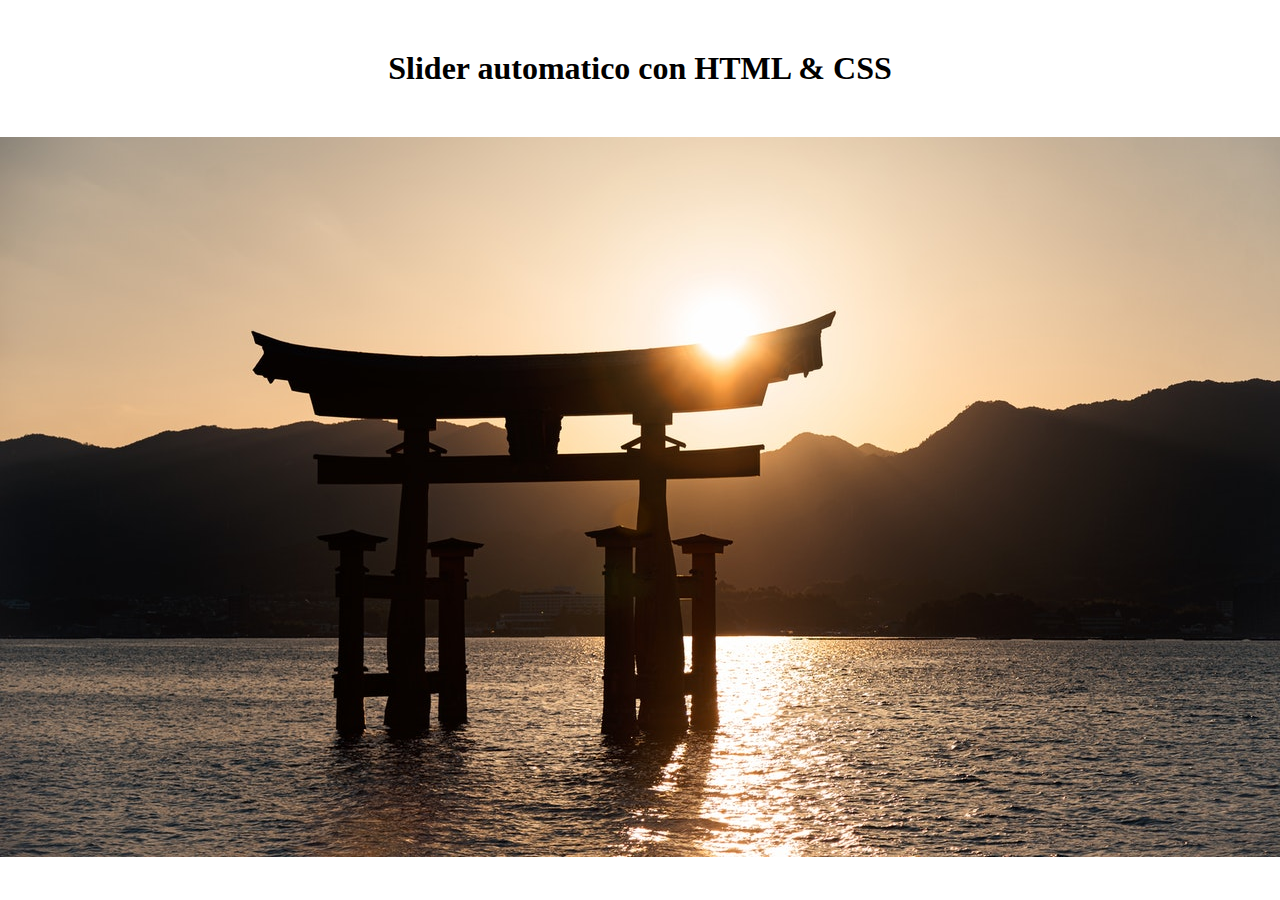
<file: aprendito/slide/index.html>
<!DOCTYPE html>
<html lang="en">
<head>
    <meta charset="UTF-8">
    <meta http-equiv="X-UA-Compatible" content="IE=edge">
    <meta name="viewport" content="width=device-width, initial-scale=1.0">
    <title>Slider</title>
    <link rel="stylesheet" href="style.css">
</head>
<body>

    <h2>Slider automatico con HTML & CSS</h2>

    <div class="slider-frame">
        <ul>
            <li><img src="slider1.jpg" alt=""></li>
            <li><img src="slider2.jpg" alt=""></li>
            <li><img src="slider3.jpg" alt=""></li>
            <li><img src="slider4.jpg" alt=""></li>
        </ul>
    </div>
    
</body>
</html>
</file>
<file: aprendito/slide/style.css>
* {
    margin: 0;
    padding: 0;
    font-family: lato;
}

h2 {
    text-align: center;
    font-size: 2rem;
    padding-top: 50px;
}

.slider-frame {
	width: 1280px;
    height: auto;
	margin:50px auto 0;
	overflow: hidden;
}

.slider-frame ul {
	display: flex;
	padding: 0;
	width: 400%;
	
	animation: slide 20s infinite alternate ease-in-out;
}

.slider-frame li {
	width: 100%;
	list-style: none;
}

.slider-frame img {
	width: 100%;
}

@keyframes slide {
	0% {margin-left: 0;}
	20% {margin-left: 0;}
	
	25% {margin-left: -100%;}
	45% {margin-left: -100%;}
	
	50% {margin-left: -200%;}
	70% {margin-left: -200%;}
	
	75% {margin-left: -300%;}
	100% {margin-left: -300%;}
}
</file>
